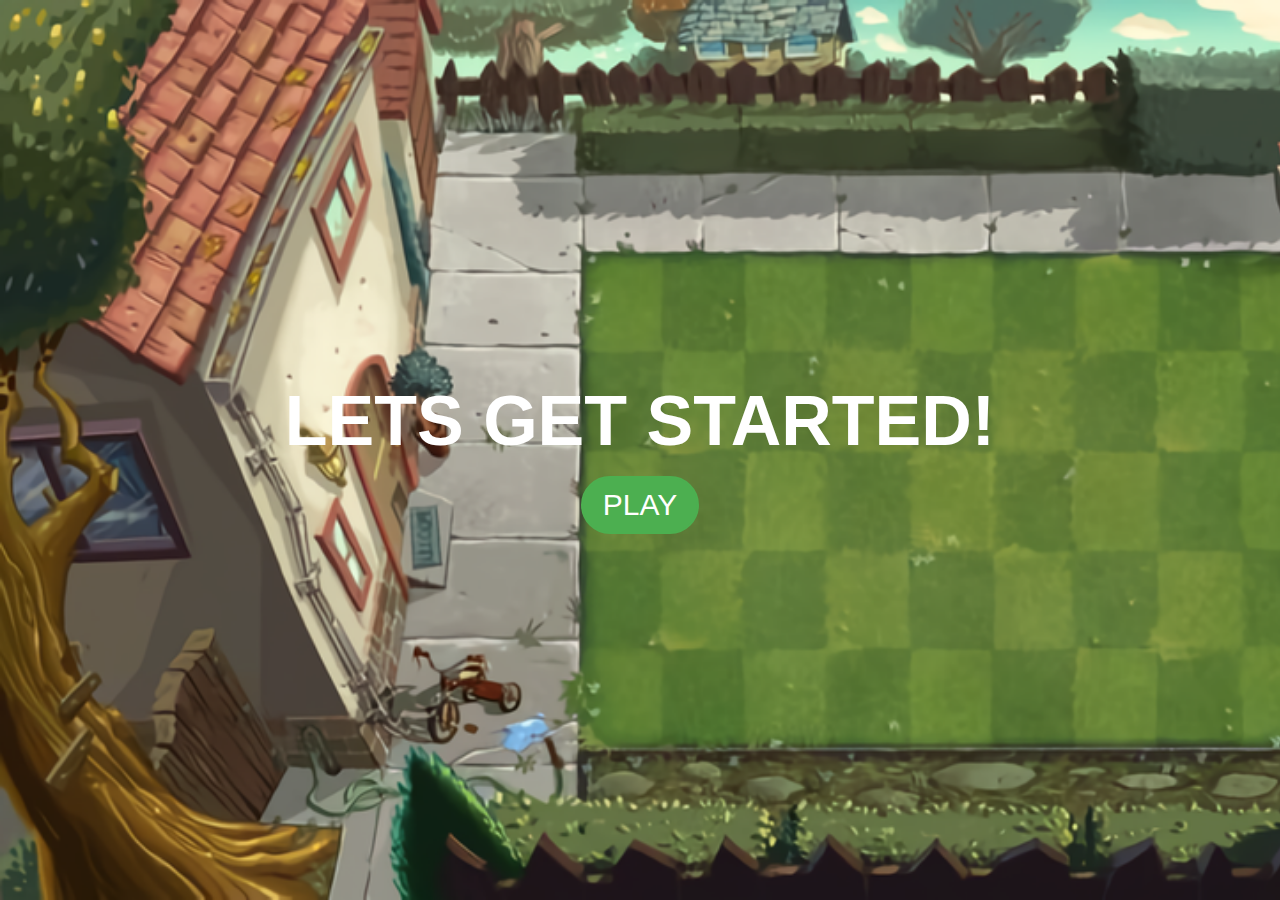
<file: index.html>
<!DOCTYPE html>
<html lang="en">
<head>
    <meta charset="UTF-8">
    <meta name="viewport" content="width=device-width, initial-scale=1.0">
    <title>Plants VS Zombies Cards Match</title>
    <style>
         .tombol{
            display: inline-block;
            padding: 10px 20px;
            border-radius: 30px; 
            background-color: #4CAF50;
            color: #fff; 
            text-align: center;
            text-decoration: none;
            font-size: 30px;
            cursor: pointer;
            border: 2px solid #4CAF50; 
            transition: background-color 0.3s;   
        }

        body {
            display: flex;
            justify-content: center;
            align-items: center;
            height: 100vh;
            margin: 0;
            font-family: Arial, Helvetica, sans-serif;
            background: url("img/bg-awal.png");
            background-size: cover;
            color: #fff;
        }

        h1{
            color: #fff;
            font-size: 70px;
            margin: 15px;
        }
     
        .container {
            text-align: center;
            padding: 20px;
        }
    </style>
</head>
<body>
    <div class="container">
        <h1>LETS GET STARTED!</h1>
        <form action="play.html">
            <button type="submit" class="tombol">
                PLAY
            </button>
        </form>
    </div>
    
</body>
</html>
</file>
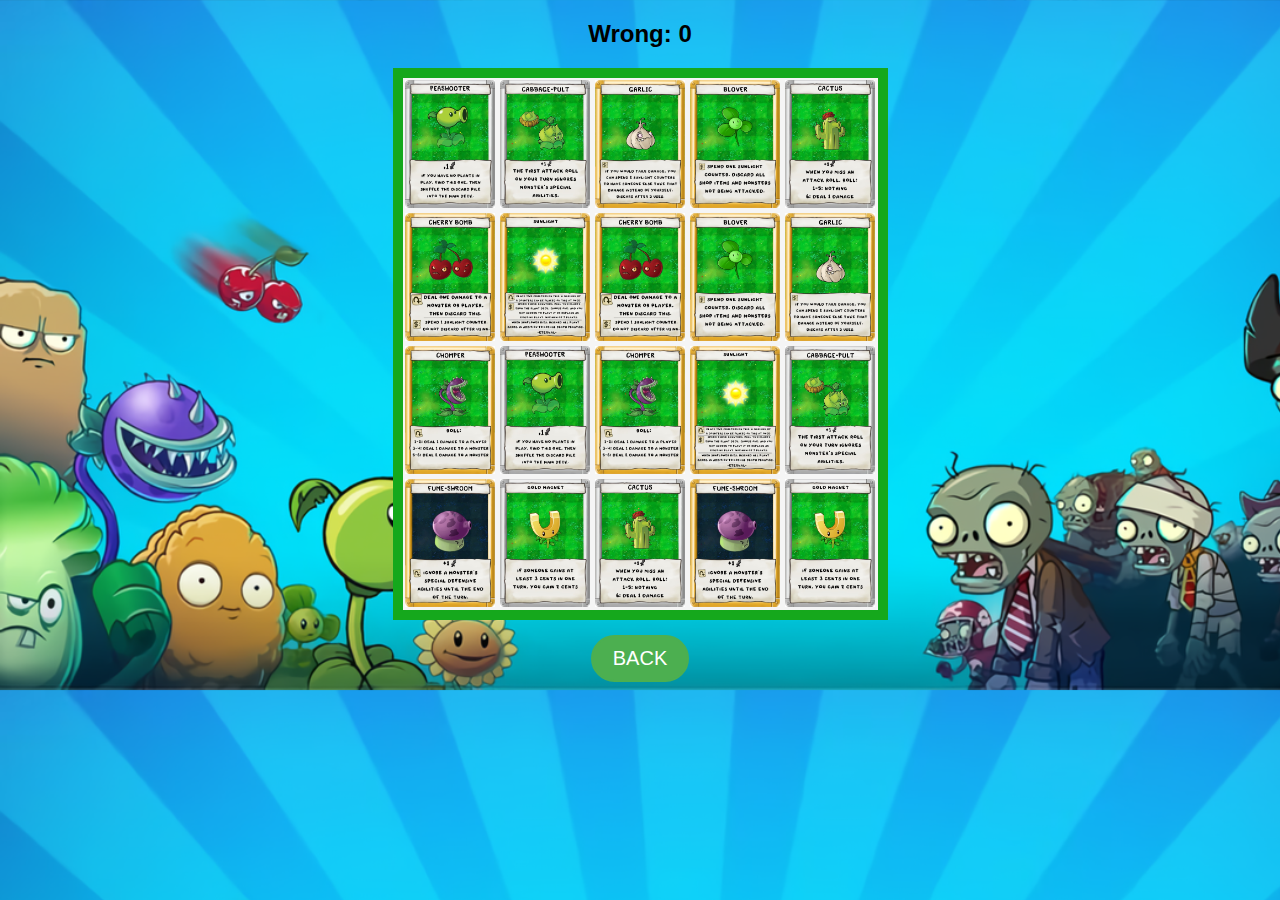
<file: play.html>
<!DOCTYPE html>
<html>
    <head>
        <meta charset="UTF-8">
        <meta name="viewport" content="width=device-width, initial-scale=1.0">
        <title>Plants VS Zombies Cards Match</title>
        <link rel="stylesheet" href="play.css">
        <script src="play.js"></script>
    </head>

    <body>
        <h2>Wrong: <span id="errors">0</span></h2>
        <div id="board">
        </div>
        
        <form action="index.html">
            <button type="submit" class="tombol">
                BACK
            </button>
        </form>
    </body>
</html>
</file>
<file: play.css>
body {
    background: url("img/bg2.png");
    background-size: cover;
    font-family: Arial, Helvetica, sans-serif;
    text-align: center;
}

#board {
    height: 532px;
    width: 475px;
    margin: 0 auto;
    display: flex;
    flex-wrap: wrap;
    background-color: whitesmoke;
    border: 10px solid rgb(21, 168, 28);
}

.card {
    height: 128px;
    width: 90px;
    margin: 2.5px;
}

.tombol {
    display: inline-block;
    padding: 10px 20px;
    border-radius: 30px; 
    background-color: #4CAF50; 
    color: #fff; 
    text-align: center;
    text-decoration: none;
    font-size: 20px;
    cursor: pointer;
    border: 2px solid #4CAF50; 
    transition: background-color 0.3s;   
    margin-top: 15px;
}
</file>
